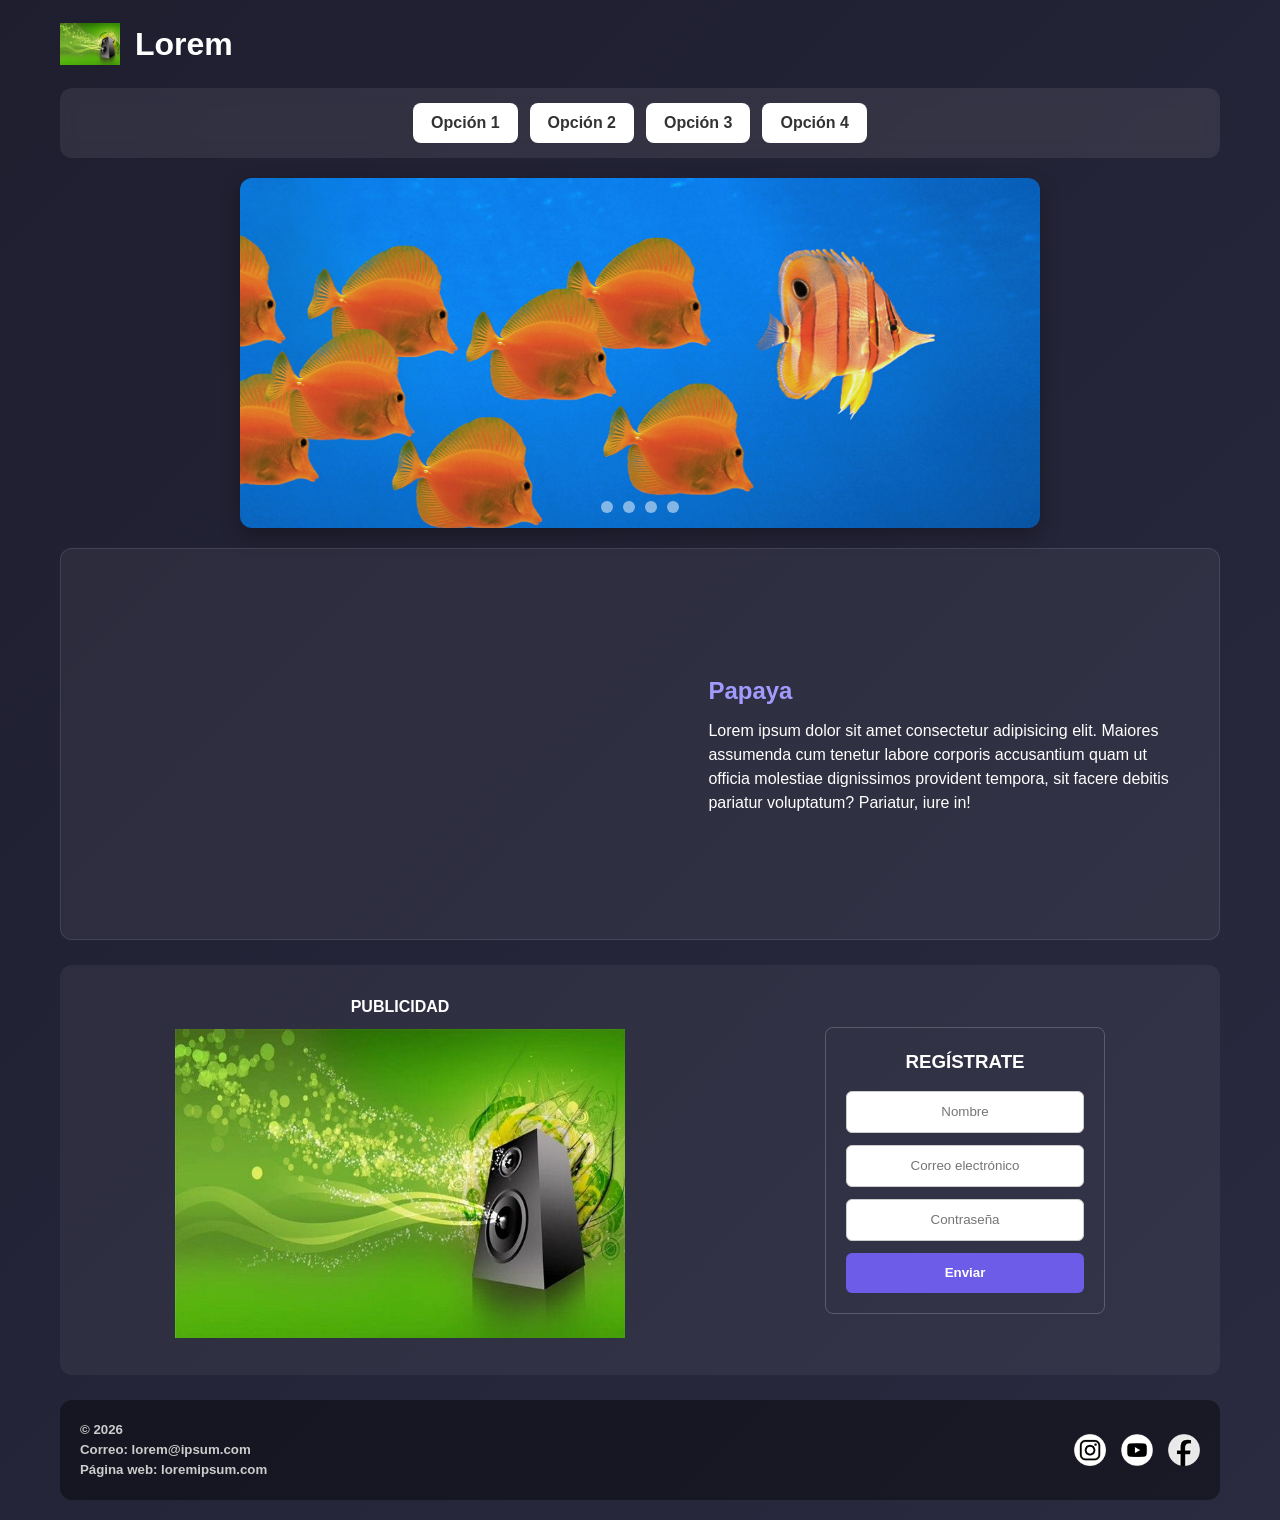
<file: Informe 4/index.html>
<!DOCTYPE html>
<html lang="en">
<head>
    <meta charset="UTF-8">
    <meta name="viewport" content="width=device-width, initial-scale=1.0">
    <link rel="stylesheet" href="style.css">
    <link rel="icon" type="image/x-icon" href="img/test.jpg">
    <title>Lorem</title>
    <script>
        function gotoslide(index){
            const slides = document.querySelector('.slides');
            slides.style.transform = `translateX(-${index * 100}%)`;
        }
    </script>
</head>
<body>
    <header>
        <div class="first-header">
            <img src="img/test.jpg" alt="">
            <h1>Lorem</h1>
        </div>
        <div class="second-header">
            <nav class="buttons">
                <a href="#">Opción 1</a>
                <a href="#">Opción 2</a>
                <a href="#">Opción 3</a>
                <a href="#">Opción 4</a>
            </nav>
            <div class="slider-container">
                <div class="slides">
                    <img src="img/slider/a (1).jpg" alt="">
                    <img src="img/slider/a (2).jpg" alt="">
                    <img src="img/slider/a (3).jpg" alt="">
                    <img src="img/slider/a (4).jpg" alt="">
                </div>
                <div class="buttonslide">
                    <button onclick="gotoslide(0)"></button>
                    <button onclick="gotoslide(1)"></button>
                    <button onclick="gotoslide(2)"></button>
                    <button onclick="gotoslide(3)"></button>
                </div>
            </div>
        </div>
    </header>
    
    <div class="aaa">
        <iframe src="https://www.youtube.com/embed/il_t1WVLNxk" allowfullscreen></iframe>
        <div class="texto">
            <h3>Papaya</h3>
            <p>Lorem ipsum dolor sit amet consectetur adipisicing elit. Maiores assumenda cum tenetur labore corporis accusantium quam ut officia molestiae dignissimos provident tempora, sit facere debitis pariatur voluptatum? Pariatur, iure in!</p>
        </div>
    </div>

    <div class="bbb">
        <div class="publicidad">
            <h4>PUBLICIDAD</h4>
            <img src="img/test.jpg" alt="">
        </div>
        <form id="registerForm">
            <fieldset>
                <h3>REGÍSTRATE</h3>
                <div id="realforum">
                    <input type="text" id="name" placeholder="Nombre" required>
                    <input type="email" id="email" placeholder="Correo electrónico" required>
                    <input type="password" id="password" placeholder="Contraseña" required>
                    <button type="submit" id="sendbutton">Enviar</button>
                </div>
            </fieldset>
        </form>
    </div>

    <footer>
        <div class="textobottom">
            <h5>&copy; 2026</h5>
            <h5>Correo: lorem@ipsum.com</h5>
            <h5>Página web: loremipsum.com</h5>
        </div>
        <div class="imgbottom">
            <a href="https://instagram.com" target="_blank" rel="noopener noreferrer">
                <img src="img/logo/ig.png">
            </a>
            <a href="https://youtube.com" target="_blank" rel="noopener noreferrer">
                <img src="img/logo/yt.png">
            </a>
            <a href="https://facebook.com" target="_blank" rel="noopener noreferrer">
                <img src="img/logo/fb.png">
            </a>
        </div>
    </footer>

    <script>
        const form = document.querySelector("#registerForm");

        form.addEventListener("submit", function(event) {
            event.preventDefault();

            const name = document.getElementById('name').value;
            const email = document.getElementById('email').value;
            const password = document.getElementById('password').value;

            const userData = { name, email, password };
            
            const memorydata = JSON.parse(localStorage.getItem("userData")) || [];
            memorydata.push(userData);
            localStorage.setItem("userData", JSON.stringify(memorydata));

            alert('Data successfully saved to localStorage!');
            form.reset();
        });
    </script>
</body>
</html>
</file>
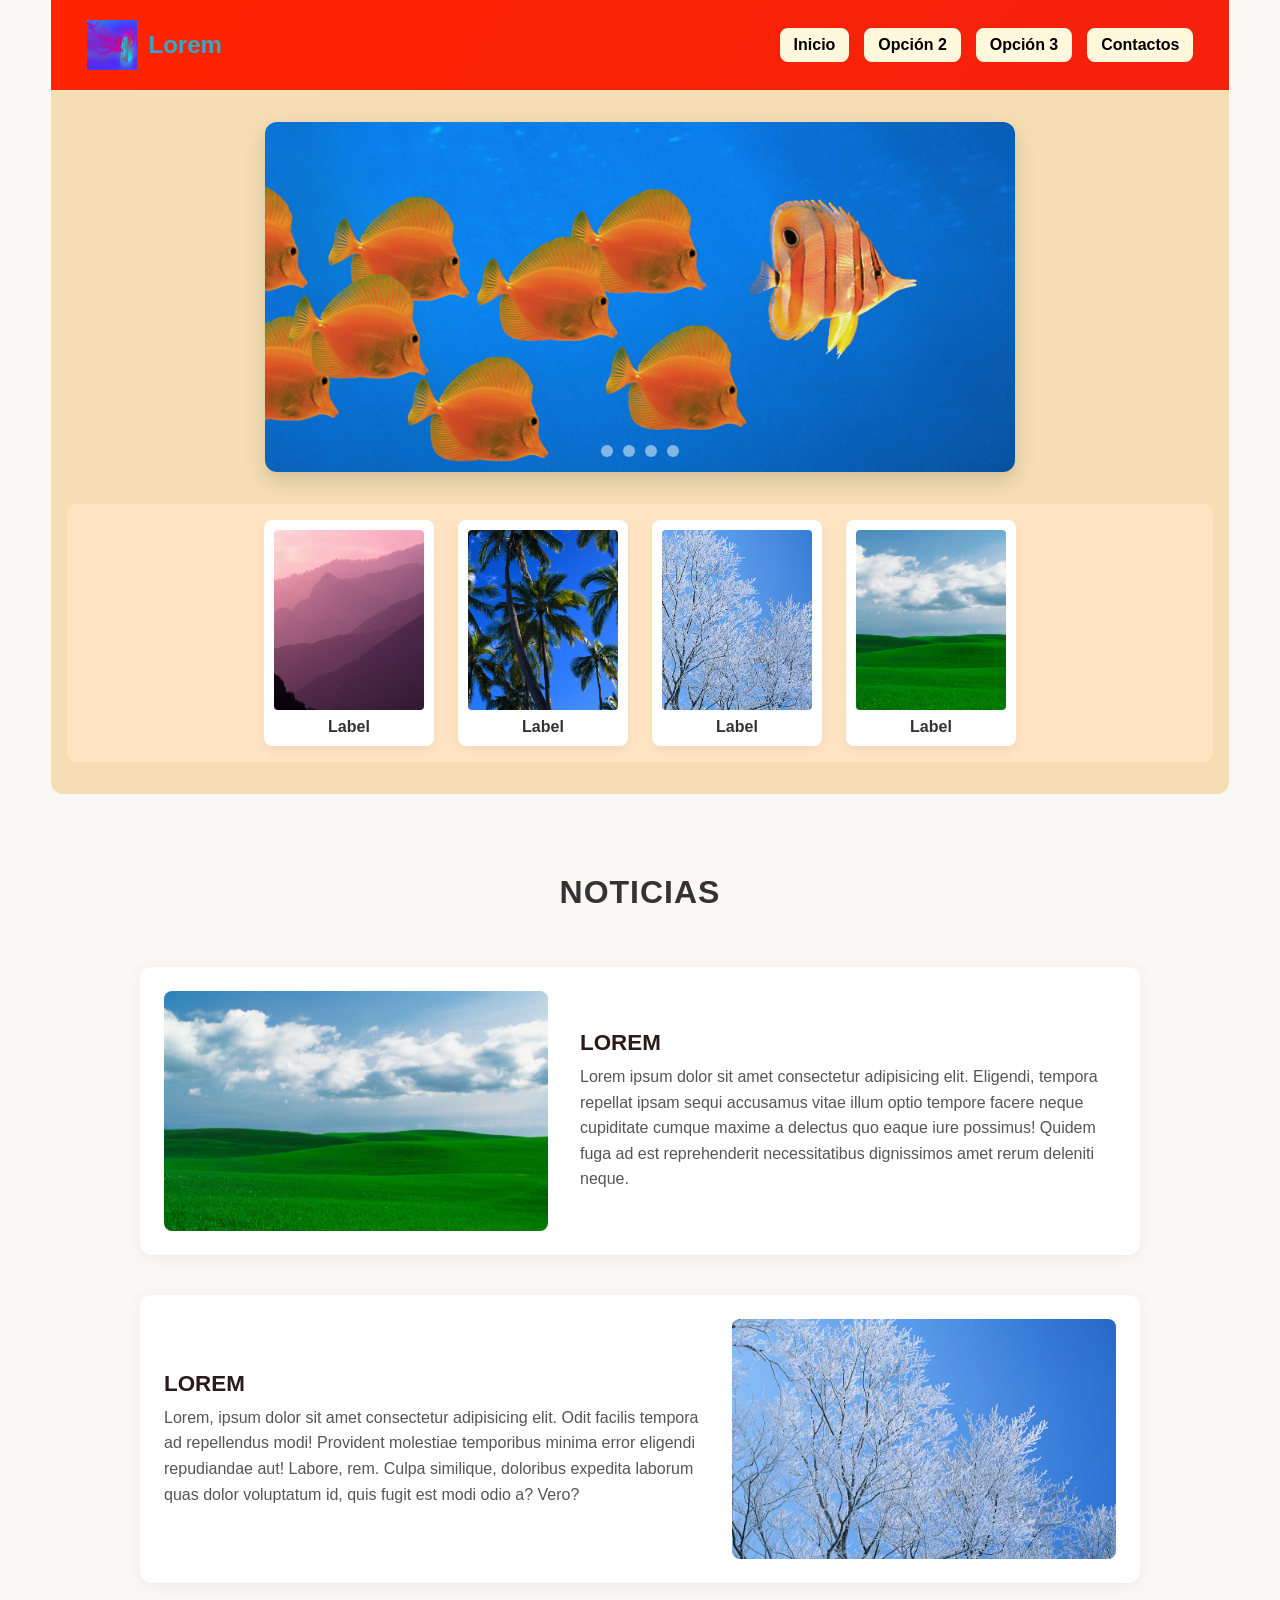
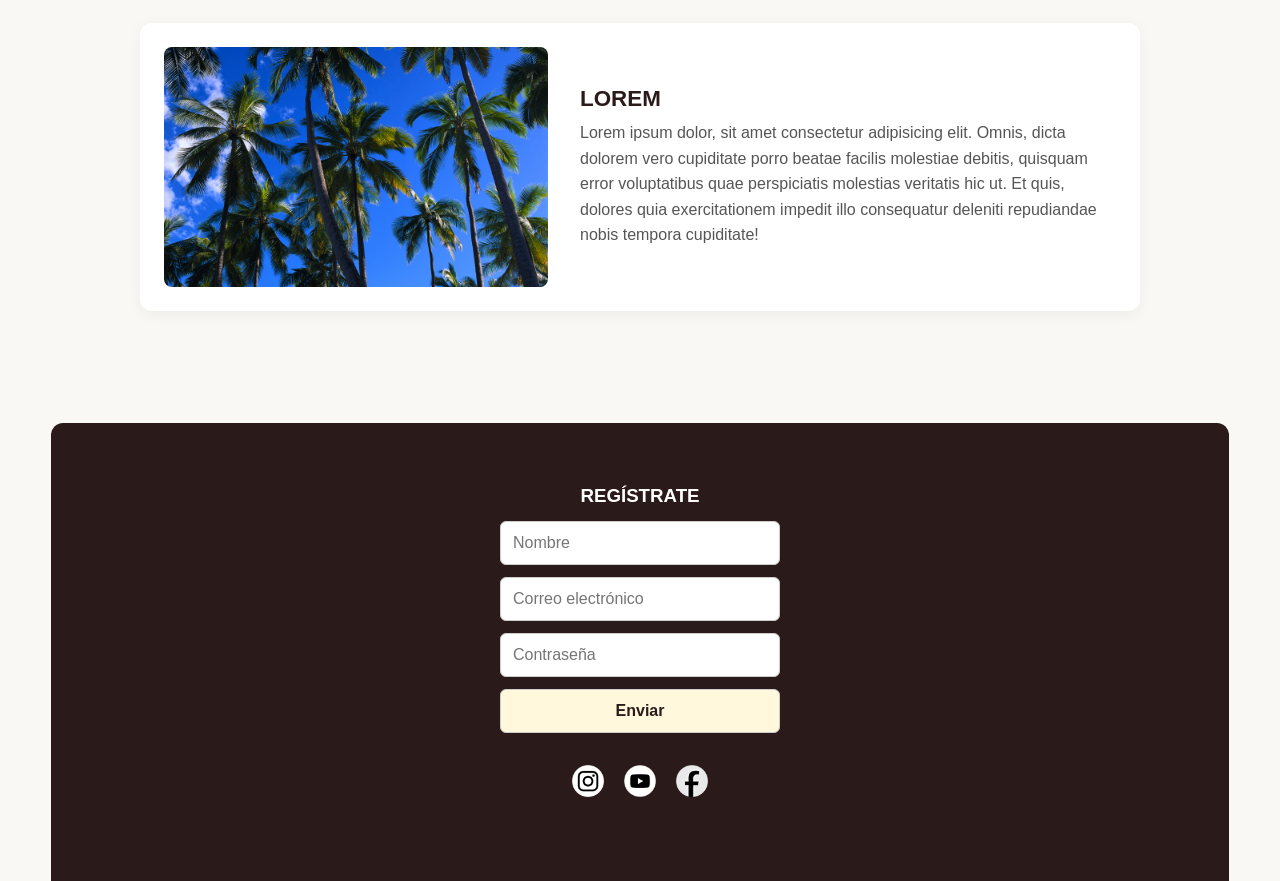
<file: Tarea 4/index.html>
<!DOCTYPE html>
<html lang="en">
<head>
    <meta charset="UTF-8">
    <meta name="viewport" content="width=<device-width>, initial-scale=1.0">
    <link rel="stylesheet" href="papaya.css">
    <link rel="icon" type="image" href="img/test.jpg">
    <title>Lorem</title>
    <script>
        function gotoslide(index){
            const slides = document.querySelector('.slides');
            slides.style.transform = `translateX(-${index * 100}%)`;
        }
    </script>
</head>
<body>
    <header>
        <div class="top-header">
            <div class="logo">
                <img src="img/test.jpg" alt="">
                <h1>Lorem</h1>
            </div>
            <div class="buttons">
                <a href="#">Inicio</a>
                <a href="#">Opción 2</a>
                <a href="#">Opción 3</a>
                <a href="contact.html">Contactos</a>
            </div>
        </div>
        <div class="bottom-header">
            <div class="slider-container">
                <div class="slides">
                    <img src="img/slider/a (1).jpg" alt="">
                    <img src="img/slider/a (2).jpg" alt="">
                    <img src="img/slider/a (3).jpg" alt="">
                    <img src="img/slider/a (4).jpg" alt="">
                </div>
                <div class="buttonslide">
                    <button onclick="gotoslide(0)"></button>
                    <button onclick="gotoslide(1)"></button>
                    <button onclick="gotoslide(2)"></button>
                    <button onclick="gotoslide(3)"></button>
                </div>
            </div>
            <div class="recomendaciones">
                <div class="label">
                    <img src="img/slider/sb/b (4).jpg">
                    <p>Label</p>
                </div>
                <div class="label">
                    <img src="img/slider/sb/b (3).jpg">
                    <p>Label</p>
                </div>
                <div class="label">
                    <img src="img/slider/sb/b (2).jpg">
                    <p>Label</p>
                </div>
                <div class="label">
                    <img src="img/slider/sb/b (1).jpg">
                    <p>Label</p>
                </div>
            </div>
        </div>
    </header>
    <article>
        <h3>NOTICIAS</h3>
        <div class="articulo">
            <img src="img/slider/sb/b (1).jpg">
            <div class="heading">
                <h4>LOREM</h4>
                <p>Lorem ipsum dolor sit amet consectetur adipisicing elit. Eligendi, tempora repellat ipsam sequi accusamus vitae illum optio tempore facere neque cupiditate cumque maxime a delectus quo eaque iure possimus! Quidem fuga ad est reprehenderit necessitatibus dignissimos amet rerum deleniti neque.</p>
            </div>
        </div>
        <div class="articulo">
            <div class="heading">
                <h4>LOREM</h4>
                <p>Lorem, ipsum dolor sit amet consectetur adipisicing elit. Odit facilis tempora ad repellendus modi! Provident molestiae temporibus minima error eligendi repudiandae aut! Labore, rem. Culpa similique, doloribus expedita laborum quas dolor voluptatum id, quis fugit est modi odio a? Vero?</p>
            </div>
            <img src="img/slider/sb/b (2).jpg">
        </div>
        <div class="articulo">
            <img src="img/slider/sb/b (3).jpg">
            <div class="heading">
                <h4>LOREM</h4>
                <p>Lorem ipsum dolor, sit amet consectetur adipisicing elit. Omnis, dicta dolorem vero cupiditate porro beatae facilis molestiae debitis, quisquam error voluptatibus quae perspiciatis molestias veritatis hic ut. Et quis, dolores quia exercitationem impedit illo consequatur deleniti repudiandae nobis tempora cupiditate!</p>
            </div>
        </div>
    </article>
    <footer>
        <form id="registerForm">
            <fieldset>
                <h3>REGÍSTRATE</h3>
                <div id="realforum">
                    <input type="text" id="name" placeholder="Nombre" required>
                    <input type="email" id="email" placeholder="Correo electrónico" required>
                    <input type="password" id="password" placeholder="Contraseña" required>
                    <button type="submit" id="sendbutton">Enviar</button>
                </div>
            </fieldset>
        </form>
        <div class="imgbottom">
            <a href="https://instagram.com" target="_blank" rel="noopener noreferrer">
                <img src="img/logo/ig.png">
            </a>
            <a href="https://youtube.com" target="_blank" rel="noopener noreferrer">
                <img src="img/logo/yt.png">
            </a>
            <a href="https://facebook.com" target="_blank" rel="noopener noreferrer">
                <img src="img/logo/fb.png">
            </a>
        </div>
        <p></p>
    </footer>
    
    <script>
        const form = document.querySelector("#registerForm");

        form.addEventListener("submit", function(event) {
            event.preventDefault();

            const name = document.getElementById('name').value;
            const email = document.getElementById('email').value;
            const password = document.getElementById('password').value;

            const userData = { name, email, password };
            
            const memorydata = JSON.parse(localStorage.getItem("userData")) || [];
            memorydata.push(userData);
            localStorage.setItem("userData", JSON.stringify(memorydata));

            alert('Data successfully saved to localStorage!');
            form.reset();
        });
    </script>
</body>
</html>
</file>
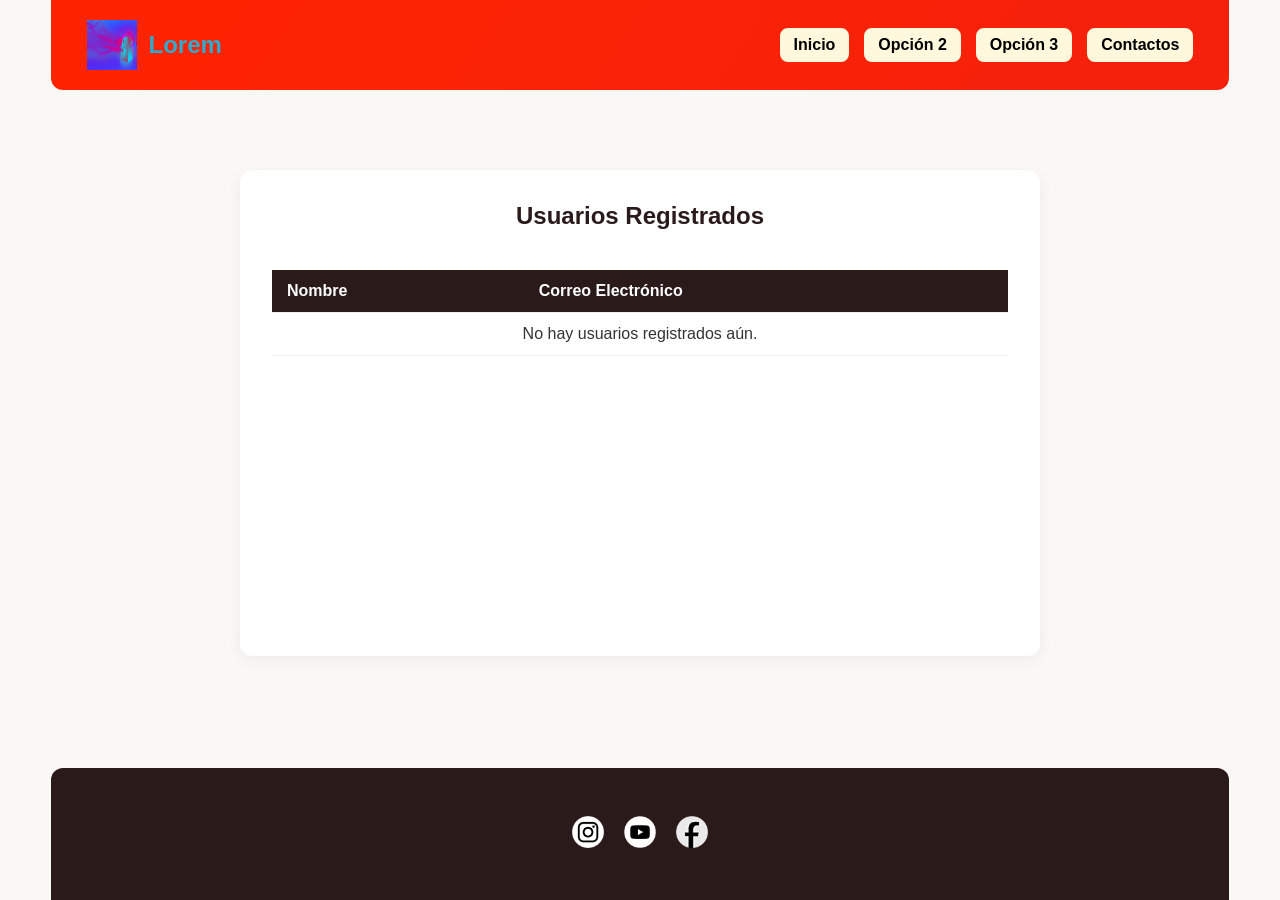
<file: Tarea 4/contact.html>
<!DOCTYPE html>
<html lang="en">
<head>
    <meta charset="UTF-8">
    <meta name="viewport" content="width=device-width, initial-scale=1.0">
    <link rel="stylesheet" href="papaya.css">
    <link rel="icon" type="image" href="img/test.jpg">
    <title>Contactos</title>
</head>
<body>
    <header>
        <div class="top-header">
            <div class="logo">
                <img src="img/test.jpg" alt="Logo">
                <h1>Lorem</h1>
            </div>
            <nav class="buttons">
                <a href="index.html">Inicio</a>
                <a href="#">Opción 2</a>
                <a href="#">Opción 3</a>
                <a href="#">Contactos</a>
            </nav>
        </div>
    </header>

    <main class="contact-main">
        <h2>Usuarios Registrados</h2>
        <div class="table-container">
            <table id="userTable">
                <thead>
                    <tr>
                        <th>Nombre</th>
                        <th>Correo Electrónico</th>
                    </tr>
                </thead>
                <tbody>
                
                </tbody>
            </table>
        </div>
    </main>

    <footer>
        <div class="imgbottom">
            <a href="https://instagram.com" target="_blank" rel="noopener noreferrer">
                <img src="img/logo/ig.png" alt="Instagram">
            </a>
            <a href="https://youtube.com" target="_blank" rel="noopener noreferrer">
                <img src="img/logo/yt.png" alt="YouTube">
            </a>
            <a href="https://facebook.com" target="_blank" rel="noopener noreferrer">
                <img src="img/logo/fb.png" alt="Facebook">
            </a>
        </div>
    </footer>

    <script>
        document.addEventListener("DOMContentLoaded", function() {
            const tableBody = document.querySelector("#userTable tbody");
            const memorydata = JSON.parse(localStorage.getItem("userData")) || [];

            if (memorydata.length === 0) {
                const row = document.createElement("tr");
                row.innerHTML = `<td colspan="2" style="text-align: center;">No hay usuarios registrados aún.</td>`;
                tableBody.appendChild(row);
            } else {
                memorydata.forEach(user => {
                    const row = document.createElement("tr");
                    row.innerHTML = `
                        <td>${escapeHtml(user.name)}</td>
                        <td>${escapeHtml(user.email)}</td>
                    `;
                    tableBody.appendChild(row);
                });
            }
        });

        function escapeHtml(str) {
            return str.replace(/[&<>'"]/g, 
                tag => ({ '&': '&amp;', '<': '&lt;', '>': '&gt;', "'": '&#39;', '"': '&quot;' }[tag] || tag)
            );
        }
    </script>
</body>
</html>
</file>
<file: Informe 4/style.css>
* {
    margin: 0;
    padding: 0;
    box-sizing: border-box;
    font-family: 'Segoe UI', Tahoma, Geneva, Verdana, sans-serif;
    line-height: 1.5;
}

body {
    max-width: 1200px;
    margin: 0 auto;
    padding: 20px;
    background: linear-gradient(135deg, #1e1e2f, #2a2a40);
    color: #ffffff;
    min-height: 100vh;
}

header {
    margin-bottom: 20px;
}

.first-header {
    display: flex;
    align-items: center;
    gap: 15px;
    margin-bottom: 20px;
}

.first-header img {
    width:20%;
    max-width: 60px;
    object-fit: contain;
}

.buttons {
    display: flex;
    justify-content: center;
    flex-wrap: wrap;
    gap: 12px;
    padding: 15px;
    background: rgba(255, 255, 255, 0.08);
    backdrop-filter: blur(8px);
    border-radius: 12px;
    margin-bottom: 20px;
}

.buttons a {
    padding: 8px 18px;
    border-radius: 8px;
    background-color: #ffffff;
    text-decoration: none;
    font-weight: 600;
    color: #333;
}

.buttons a:hover {
    transition: all 0.25s ease-in-out;
    scale:105%;
    background-color: #7563ff;
    color: #ffffff;
}

.slider-container {
    position: relative;
    width: 100%;
    max-width: 800px;
    height: 350px;
    overflow: hidden;
    margin: 0 auto;
    border-radius: 12px;
    box-shadow: 0 8px 20px rgba(0, 0, 0, 0.3);
}

.slides {
    display: flex;
    height: 100%;
    transition: transform 0.5s ease-in-out;
}

.slides img {
    width: 100%;
    height: 100%;
    flex-shrink: 0;
    object-fit: cover;
}

.buttonslide {
    position: absolute;
    bottom: 15px;
    left: 50%;
    transform: translateX(-50%);
    display: flex;
    gap: 10px;
}

.buttonslide button {
    width: 12px;
    height: 12px;
    border-radius: 50%;
    border: none;
    background-color: rgba(255, 255, 255, 0.5);
    cursor: pointer;
    transition: background-color 0.2s;
}

.buttonslide button:hover {
    background-color: #ffffff;
}

.aaa, .bbb {
    background-color: rgba(255, 255, 255, 0.05);
    border-radius: 12px;
    padding: 30px;
    margin-bottom: 25px;
    display: flex;
    gap: 30px;
    align-items: center;
}

.aaa {
    border: 1px solid rgba(255, 255, 255, 0.1);
}

iframe {
    width: 55%;
    aspect-ratio: 16 / 9;
    border: none;
    border-radius: 8px;
}

.texto {
    width: 45%;
}

.texto h3 {
    margin-bottom: 10px;
    font-size: 1.5rem;
    color: #a29bfe;
}

.bbb {
    justify-content: space-around;
}

.publicidad {
    text-align: center;
}

.publicidad img {
    width:100%;
    max-width: 450px;
    margin-top: 10px;
}

fieldset {
    border: 1px solid rgba(255, 255, 255, 0.2);
    border-radius: 8px;
    padding: 20px;
    min-width: 280px;
}

fieldset h3 {
    text-align: center;
    margin-bottom: 15px;
}

#realforum {
    display: flex;
    flex-direction: column;
    gap: 12px;
}

#realforum input {
    padding: 10px;
    border-radius: 6px;
    border: 1px solid #ccc;
    outline: none;

    text-align: center;
}

#sendbutton {
    padding: 10px;
    border: none;
    border-radius: 6px;
    background-color: #6c5ce7;
    color: white;
    font-weight: bold;
    cursor: pointer;
    transition: background 0.2s;
}

#sendbutton:hover {
    background-color: #5b4bc4;
}

footer {
    display: flex;
    justify-content: space-between;
    align-items: center;
    padding: 20px;
    height:100px;


    background-color: rgba(0, 0, 0, 0.4);
    border-radius: 12px;

}

.textobottom{
    font-weight: normal;
    color: #ccc;
}

.imgbottom {
    display: flex;
    gap: 15px;
    height:32px;

}

.imgbottom img {
    height: 32px;width: 32px;
    filter:invert()
}

.imgbottom img:hover {
    transition: all 0.35s ease-in-out;
    scale: 110%;
}

@media (max-width: 768px) {
    .aaa, .bbb {
        flex-direction: column;
        text-align: center;
    }
    
    iframe, .texto {
        width: 100%;
    }
}
@media (max-width: 420px){
    footer {
        display: flex;
        flex-direction: column;
        gap: 15px;
        height: 150px;
    }
    .imgbottom, .textobottom{
        justify-content: center;
        text-align: center;
    }
}
@media (max-width: 280px){
    footer {
    height:200px;
    }
}
</file>
<file: Tarea 4/papaya.css>
*{
    box-sizing: border-box;
    font-family: 'Segoe UI', Tahoma, Geneva, Verdana, sans-serif;
    margin: 0;
    padding: 0;
}

body {
    display: flex;
    flex-direction: column;
    min-height: 100vh;
    width: 92%;
    max-width: 1300px;
    margin-inline: auto;
    background-color: #faf8f5;
    color: #333;
}

header{
    background-color: wheat;
    border-radius: 0 0 12px 12px;
    overflow: hidden;
    margin-bottom: 2rem;
}

.top-header{
    display: flex;
    justify-content: space-between;
    align-items: center;
    height: 90px;
    padding: 0 3%;

    background: linear-gradient(124deg, #ff2400, #e81d1d, #e8b71d, #e3e81d, #1de840, #1ddde8, #2b1de8, #dd00f3, #dd00f3);
    background-size: 1800% 1800%;
    -webkit-animation: rainbow 5s ease infinite;
    -z-animation: rainbow 5s ease infinite;
    -o-animation: rainbow 5s ease infinite;
    animation: rainbow 5s ease infinite;
}

@-webkit-keyframes rainbow {
    0%{background-position:0% 82%}
    50%{background-position:100% 19%}
    100%{background-position:0% 82%}
}
@-moz-keyframes rainbow {
    0%{background-position:0% 82%}
    50%{background-position:100% 19%}
    100%{background-position:0% 82%}
}
@-o-keyframes rainbow {
    0%{background-position:0% 82%}
    50%{background-position:100% 19%}
    100%{background-position:0% 82%}
}
@keyframes rainbow { 
    0%{background-position:0% 82%}
    50%{background-position:100% 19%}
    100%{background-position:0% 82%}
}
.logo{
    display: flex;
    align-items: center;
    gap: 12px;
    filter: invert();
    mix-blend-mode: difference;
}

.logo img{
    width: 50px;
    height: 50px;
}

.logo h1{
    font-size: 1.5rem;
}

.buttons{
    display: flex;
    align-items: center;
    gap: 15px;
}

.buttons a{
    background-color: cornsilk;
    border: 2px solid cornsilk;
    border-radius: 8px;
    color: black;
    text-decoration: none;
    padding: 6px 12px;
    font-weight: 600;
}

.buttons a:hover{
    transition: all 0.25s ease-in-out;
    background-color: #f3eab3;
    scale: 1.05;
}

.bottom-header{
    display: flex;
    flex-direction: column;
    align-items: center;
    padding: 2rem 1rem;
}

.slider-container{
    position: relative;
    width: 100%;
    max-width: 750px;
    height: 350px;
    overflow: hidden;
    border-radius: 12px;
    box-shadow: 0 8px 20px rgba(0, 0, 0, 0.15);
    margin-bottom: 2rem;
    display: flex;
    align-items: center;
}

.slides{
    display: flex;
    height: 100%;
    width: 100%;
    transition: transform 0.5s ease-in-out;
}

.slides img{
    width: 100%;
    height: 100%;
    flex-shrink: 0;
    object-fit: cover;
}

.buttonslide{
    position: absolute;
    bottom: 15px;
    left: 50%;
    transform: translateX(-50%);
    display: flex;
    gap: 10px;
}

.buttonslide button{
    width: 12px;
    height: 12px;
    border-radius: 50%;
    border: none;
    background-color: rgba(255, 255, 255, 0.5);
    cursor: pointer;
    transition: background-color 0.2s;
}

.buttonslide button:hover{
    background-color: #ffffff;
}

.recomendaciones{
    display: flex;
    flex-wrap: wrap;
    justify-content: center;
    gap: 1.5rem;
    width: 100%;
    padding: 1rem;
    background-color: bisque;
    border-radius: 10px;
}

.label{
    display: flex;
    flex-direction: column;
    align-items: center;
    background: #fff;
    padding: 10px;
    border-radius: 8px;
    box-shadow: 0 4px 10px rgba(0,0,0,0.05);
}

.label img{
    width: 150px;
    height: 180px;
    object-fit: cover;
    border-radius: 4px;
}

.label p{
    margin-top: 8px;
    font-weight: 600;
}
.label:hover{
    transition:all 0.25s ease-in-out;
    scale:105%;
    filter: brightness(1.15) opacity(0.95); 
}
article{
    width: 90%;
    max-width: 1000px;
    margin: 3rem auto;
    display: flex;
    flex-direction: column;
    gap: 2.5rem;
}

article h3{
    text-align: center;
    font-size: 2rem;
    letter-spacing: 1px;
    margin-bottom: 1rem;
}

.articulo{
    display: flex;
    flex-wrap: wrap;
    align-items: center;
    gap: 2rem;
    background: #ffffff;
    padding: 1.5rem;
    border-radius: 12px;
    box-shadow: 0 4px 15px rgba(0,0,0,0.05);
}


.articulo.reverse{
    flex-direction: row-reverse;
}

.articulo img{
    flex: 1 1 300px;
    height: 240px;
    object-fit: cover;
    border-radius: 8px;
}

.articulo .heading{
    flex: 2 1 400px;
}

.articulo .heading h4{
    font-size: 1.4rem;
    margin-bottom: 0.5rem;
    color: #2b1a1a;
}

.articulo .heading p{
    line-height: 1.6;
    color: #555;
}

footer{
    display: flex;
    flex-direction: column;
    align-items: center;
    background-color: #2b1a1a;
    color: #fff;
    padding: 3rem 1rem;
    border-radius: 12px 12px 0 0;
    margin-top: 4rem;
    gap: 2rem;
}
fieldset{
    border: none;
    text-align: center;
}
fieldset h3{
    margin:5%;
}

#realforum{
    display: flex;
    justify-content: center;
    align-items: center;
    flex-direction: column;
    gap: 12px;
    width: 100%;
    min-width: 280px;
}

#realforum h3{
    margin-bottom: 10px;
}

#realforum input, #realforum button{
    width: 100%;
    max-width: 320px;
    padding: 12px;
    border-radius: 6px;
    border: 1px solid #ccc;
    font-size: 1rem;
}

#sendbutton{
    background-color: cornsilk;
    color: #2b1a1a;
    font-weight: bold;
    cursor: pointer;
    border: none;
    
}

#sendbutton:hover{
    transition: all 0.2s;
    background-color: #f3eab3;
}

.imgbottom{
    display: flex;
    gap: 20px;
}

.imgbottom img{
    width: 32px;
    height: 32px;
    filter: invert();
    transition: transform 0.2s;
}

.imgbottom img:hover{
    transform: scale(1.1);
}

.contact-main {
    width: 92%;
    max-width: 800px;
    margin: 3rem auto;
    background: #fff;
    padding: 2rem;
    border-radius: 12px;
    box-shadow: 0 4px 15px rgba(0,0,0,0.05);
    flex: 1; 
}

.contact-main h2{
    text-align: center;
    margin-bottom: 1.5rem;
    color: #2b1a1a;
}

.table-container{
    overflow-x: auto;
}

table{
    width: 100%;
    border-collapse: collapse;
    margin-top: 1rem;
    text-align: left;
}

th, td{
    padding: 12px 15px;
    border-bottom: 1px solid #eee;
}

th{
    background-color: #2b1a1a;
    color: white;
}

tr:hover{
    background-color: #f9f9f9;
}

@media (max-width: 768px){
    .top-header {
        flex-direction: column;
        height: auto;
        padding: 1rem;
        gap: 1rem;
    }
    
    .buttons{
        gap: 10px;
        flex-wrap: wrap;
        justify-content: center;
    }

    .articulo, .articulo.reverse{
        flex-direction: column;
    }

    .articulo img{
        width: 100%;
    }
}
</file>
